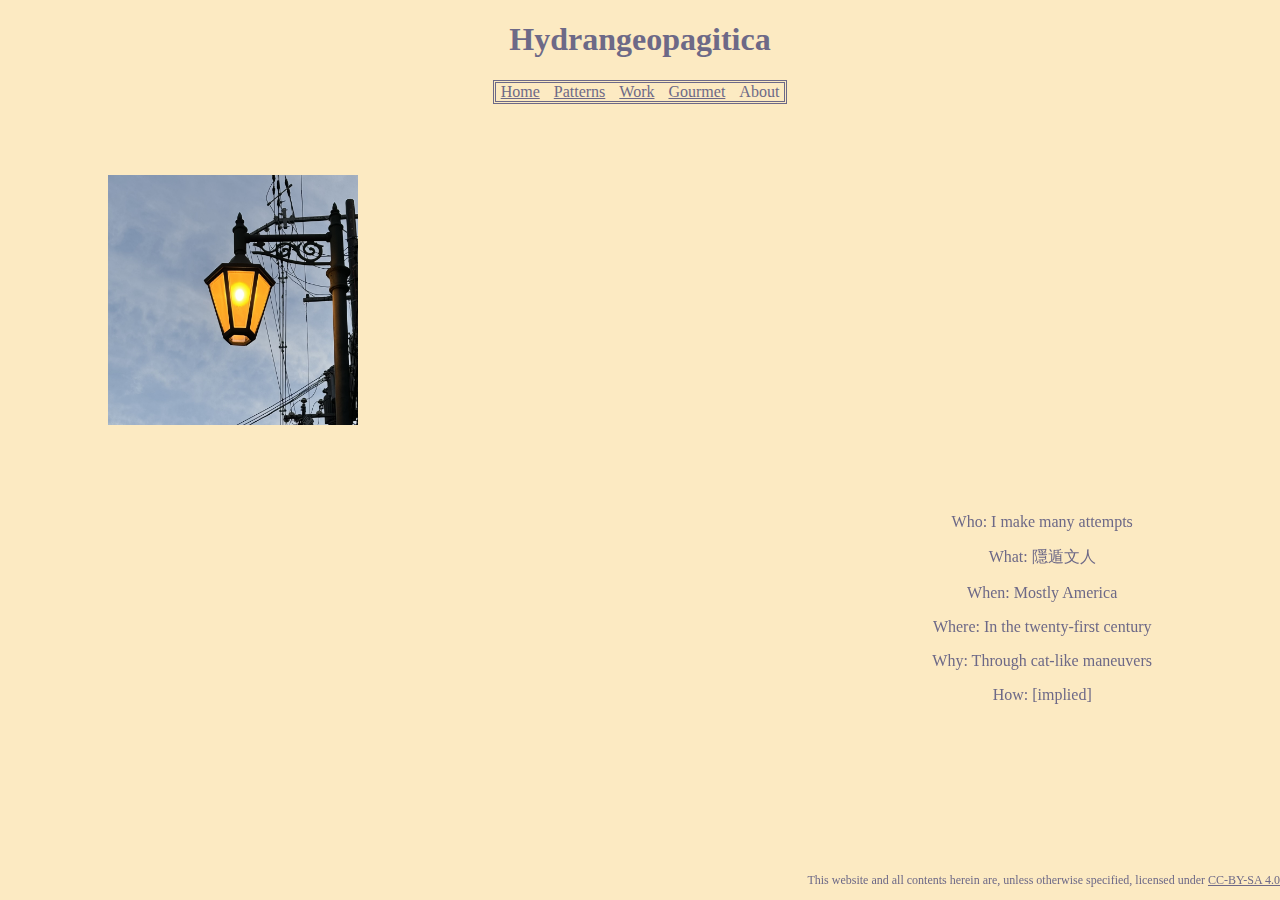
<file: about.html>
<!DOCTYPE html>
<html>
    <head>
		<title>About</title>
        <link href="./styles/style.css" rel="stylesheet" type="text/css">
		<link rel="icon" type="image/x-icon" href="./media/icon.png">
    </head>
    <body>
        <div id=#header class="center">
            <h1>Hydrangeopagitica</h1>
		</div>
            <div class="center navbar">
                <a href="./index.html">Home</a>
                <a href="./patterns.html">Patterns</a>
                <a href="./work.html">Work</a>
                <a href="./gourmet.html">Gourmet</a>
                <a>About</a>
            </div>
			<img src="./media/lamp.png" alt="Do you feel safe?" style="width: 250px; margin-left: 100px; margin-top: 50px;">
			<div class="mainbody center" style="position: fixed; right: 10%; bottom: 20%; width: fit-content;">
				<p>Who: I make many attempts</p>
				<p>What: 隱遁文人</p>
				<p>When: Mostly America</p>
				<p>Where: In the twenty-first century</p>
				<p>Why: Through cat-like maneuvers</p>
				<p>How: [implied]</p>
			</div>
			<div id="licensebox" style="position: fixed; bottom: 0; right: 0;">
                <p>This website and all contents herein are, unless otherwise specified, licensed under <a rel="license" href="https://creativecommons.org/licenses/by-sa/4.0/">CC-BY-SA 4.0</a></p>
            </div>
    </body>
</html>
</file>
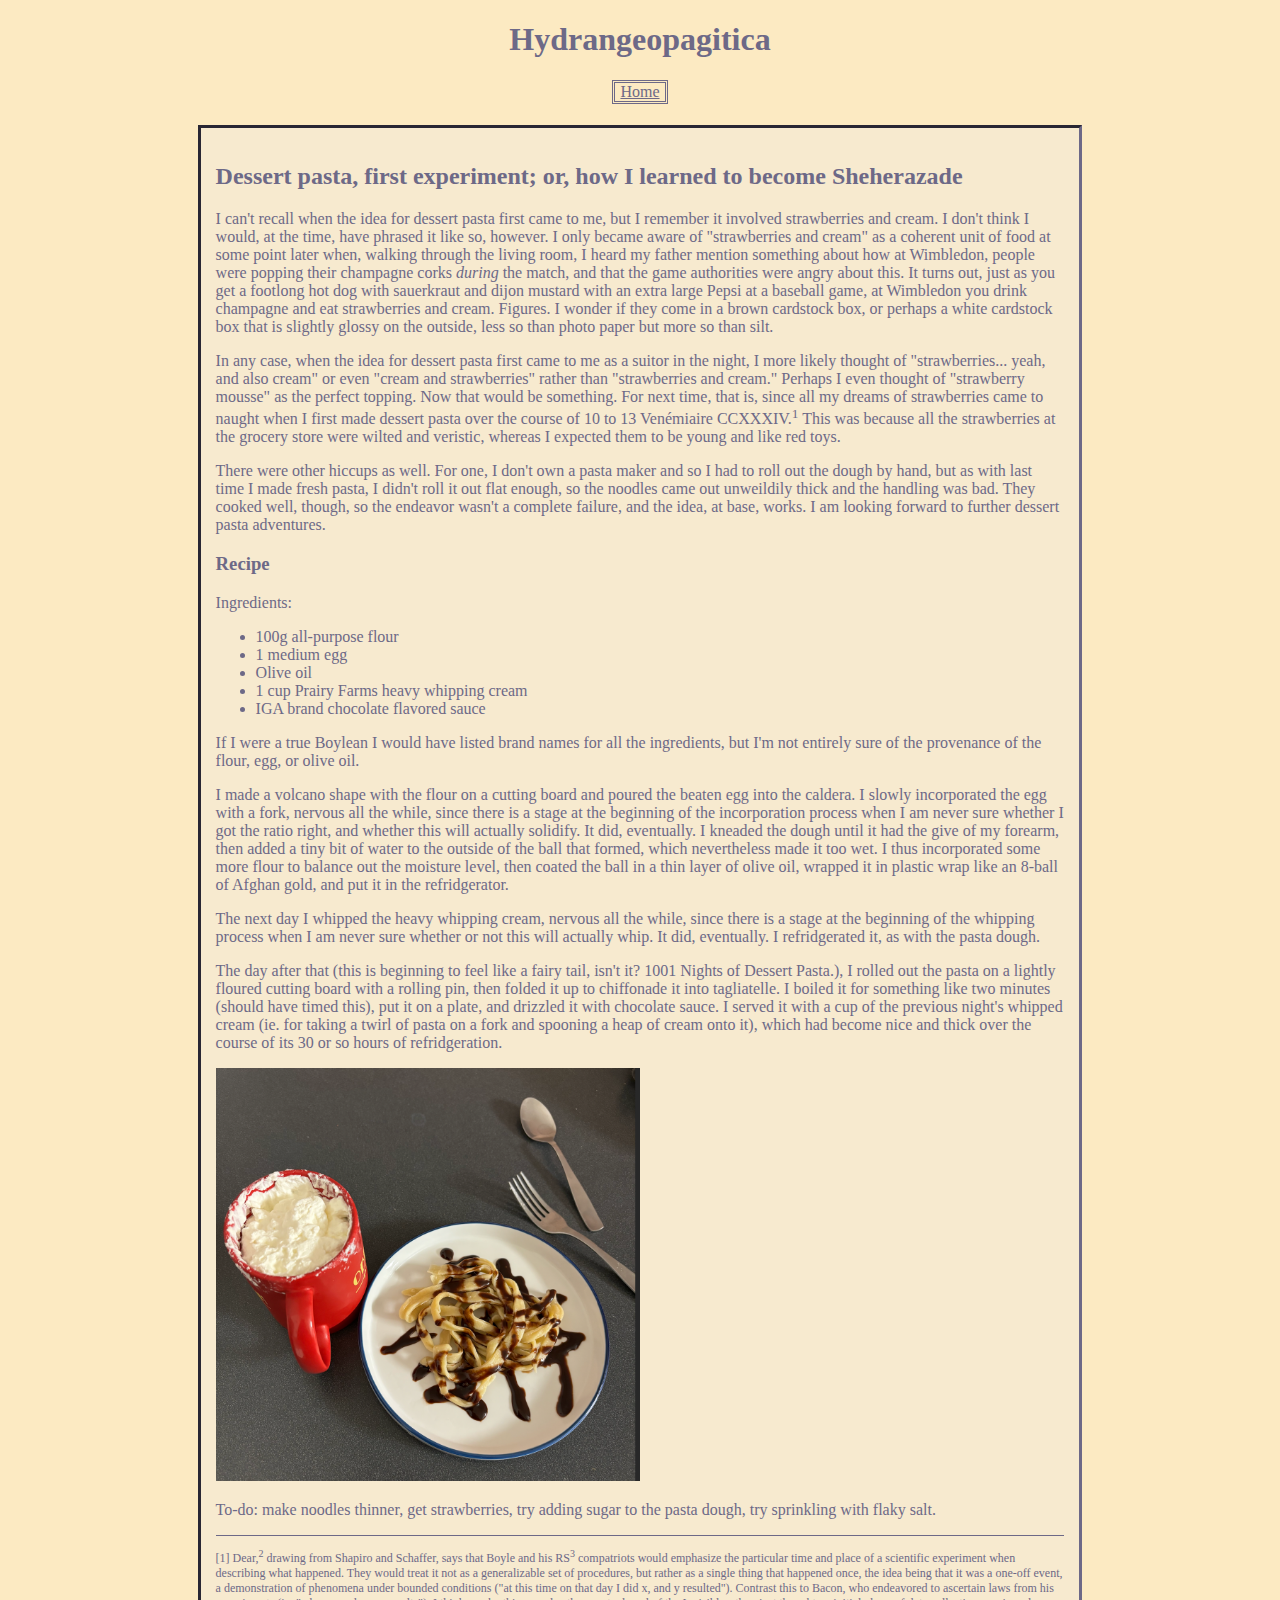
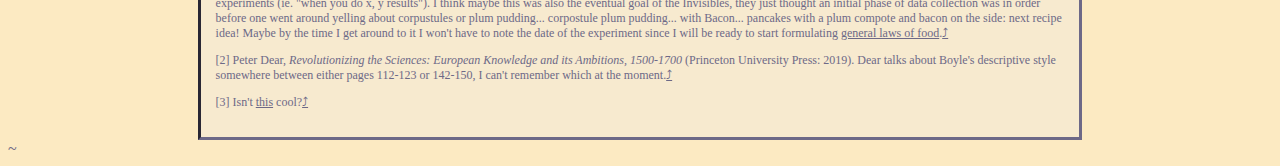
<file: dessertpastaone.html>
<!DOCTYPE html>
<html>
    <head>
        <link href="./styles/style.css" rel="stylesheet" type="text/css">
    </head>
    <body>
        <div id=#header class="center">
            <h1>Hydrangeopagitica</h1>
            <div class="center navbar">
                <a href="./index.html">Home</a>
            </div>
        </div>
        <div id="bodybox">
			<h2>Dessert pasta, first experiment; or, how I learned to become Sheherazade</h2>
			<p>I can't recall when the idea for dessert pasta first came to me, but I remember it involved strawberries and cream. I don't think I would, at the time, have phrased it like so, however. I only became aware of "strawberries and cream" as a coherent unit of food at some point later when, walking through the living room, I heard my father mention something about how at Wimbledon, people were popping their champagne corks <i>during</i> the match, and that the game authorities were angry about this. It turns out, just as you get a footlong hot dog with sauerkraut and dijon mustard with an extra large Pepsi at a baseball game, at Wimbledon you drink champagne and eat strawberries and cream. Figures. I wonder if they come in a brown cardstock box, or perhaps a white cardstock box that is slightly glossy on the outside, less so than photo paper but more so than silt.</p>
			<p>In any case, when the idea for dessert pasta first came to me as a suitor in the night, I more likely thought of "strawberries... yeah, and also cream" or even "cream and strawberries" rather than "strawberries and cream." Perhaps I even thought of "strawberry mousse" as the perfect topping. Now that would be something. For next time, that is, since all my dreams of strawberries came to naught when I first made dessert pasta over the course of 10 to 13 Venémiaire CCXXXIV.<a href="#footnote-1" id="f1text" class="footnote"><sup>1</sup></a> This was because all the strawberries at the grocery store were wilted and veristic, whereas I expected them to be young and like red toys.</p>
			<p>There were other hiccups as well. For one, I don't own a pasta maker and so I had to roll out the dough by hand, but as with last time I made fresh pasta, I didn't roll it out flat enough, so the noodles came out unweildily thick and the handling was bad. They cooked well, though, so the endeavor wasn't a complete failure, and the idea, at base, works. I am looking forward to further dessert pasta adventures.</p>
			<h3>Recipe</h3>
			<p>Ingredients:</p>
			<ul>
				<li>100g all-purpose flour</li>
				<li>1 medium egg</li>
				<li>Olive oil</li>
				<li>1 cup Prairy Farms heavy whipping cream</li>
				<li>IGA brand chocolate flavored sauce</li>
			</ul>
			<p>If I were a true Boylean I would have listed brand names for all the ingredients, but I'm not entirely sure of the provenance of the flour, egg, or olive oil.</p>
			<p>I made a volcano shape with the flour on a cutting board and poured the beaten egg into the caldera. I slowly incorporated the egg with a fork, nervous all the while, since there is a stage at the beginning of the incorporation process when I am never sure whether I got the ratio right, and whether this will actually solidify. It did, eventually. I kneaded the dough until it had the give of my forearm, then added a tiny bit of water to the outside of the ball that formed, which nevertheless made it too wet. I thus incorporated some more flour to balance out the moisture level, then coated the ball in a thin layer of olive oil, wrapped it in plastic wrap like an 8-ball of Afghan gold, and put it in the refridgerator.</p>
			<p>The next day I whipped the heavy whipping cream, nervous all the while, since there is a stage at the beginning of the whipping process when I am never sure whether or not this will actually whip. It did, eventually. I refridgerated it, as with the pasta dough.</p>
			<p>The day after that (this is beginning to feel like a fairy tail, isn't it? 1001 Nights of Dessert Pasta.), I rolled out the pasta on a lightly floured cutting board with a rolling pin, then folded it up to chiffonade it into tagliatelle. I boiled it for something like two minutes (should have timed this), put it on a plate, and drizzled it with chocolate sauce. I served it with a cup of the previous night's whipped cream (ie. for taking a twirl of pasta on a fork and spooning a heap of cream onto it), which had become nice and thick over the course of its 30 or so hours of refridgeration.</p>
			<img src="./media/dessertpastaone.png" alt="I really tried with the drizzle pattern" style="width: 50%;">
			<p>To-do: make noodles thinner, get strawberries, try adding sugar to the pasta dough, try sprinkling with flaky salt.</p>
			<div class="footnote-container">
					<p id="footnote-1">[1] Dear,<a href="#footnote-2" id="f2text" class="footnote"><sup>2</sup></a> drawing from Shapiro and Schaffer, says that Boyle and his RS<a href="#footnote-3" id="f3text" class="footnote"><sup>3</sup></a> compatriots would emphasize the particular time and place of a scientific experiment when describing what happened. They would treat it not as a generalizable set of procedures, but rather as a single thing that happened once, the idea being that it was a one-off event, a demonstration of phenomena under bounded conditions ("at this time on that day I did x, and y resulted"). Contrast this to Bacon, who endeavored to ascertain laws from his experiments (ie. "when you do x, y results"). I think maybe this was also the eventual goal of the Invisibles, they just thought an initial phase of data collection was in order before one went around yelling about corpustules or plum pudding... corpostule plum pudding... with Bacon... pancakes with a plum compote and bacon on the side: next recipe idea! Maybe by the time I get around to it I won't have to note the date of the experiment since I will be ready to start formulating <a href="https://oneplantanimal.github.io/food/Foodspace.html">general laws of food</a>.<a href="#f1text">⤴︎</a> </p>
					<p id="footnote-2">[2] Peter Dear, <i>Revolutionizing the Sciences: European Knowledge and its Ambitions, 1500-1700</i> (Princeton University Press: 2019). Dear talks about Boyle's descriptive style somewhere between either pages 112-123 or 142-150, I can't remember which at the moment.<a href="#f2text">⤴︎</a></p>
					<p id="footnote-3">[3] Isn't <a href="https://en.wikipedia.org/wiki/Invisible_College">this</a> cool?<a href="#f3text">⤴︎</a></p>
			</div>
        </div>
    </body>
</html>
~
</file>
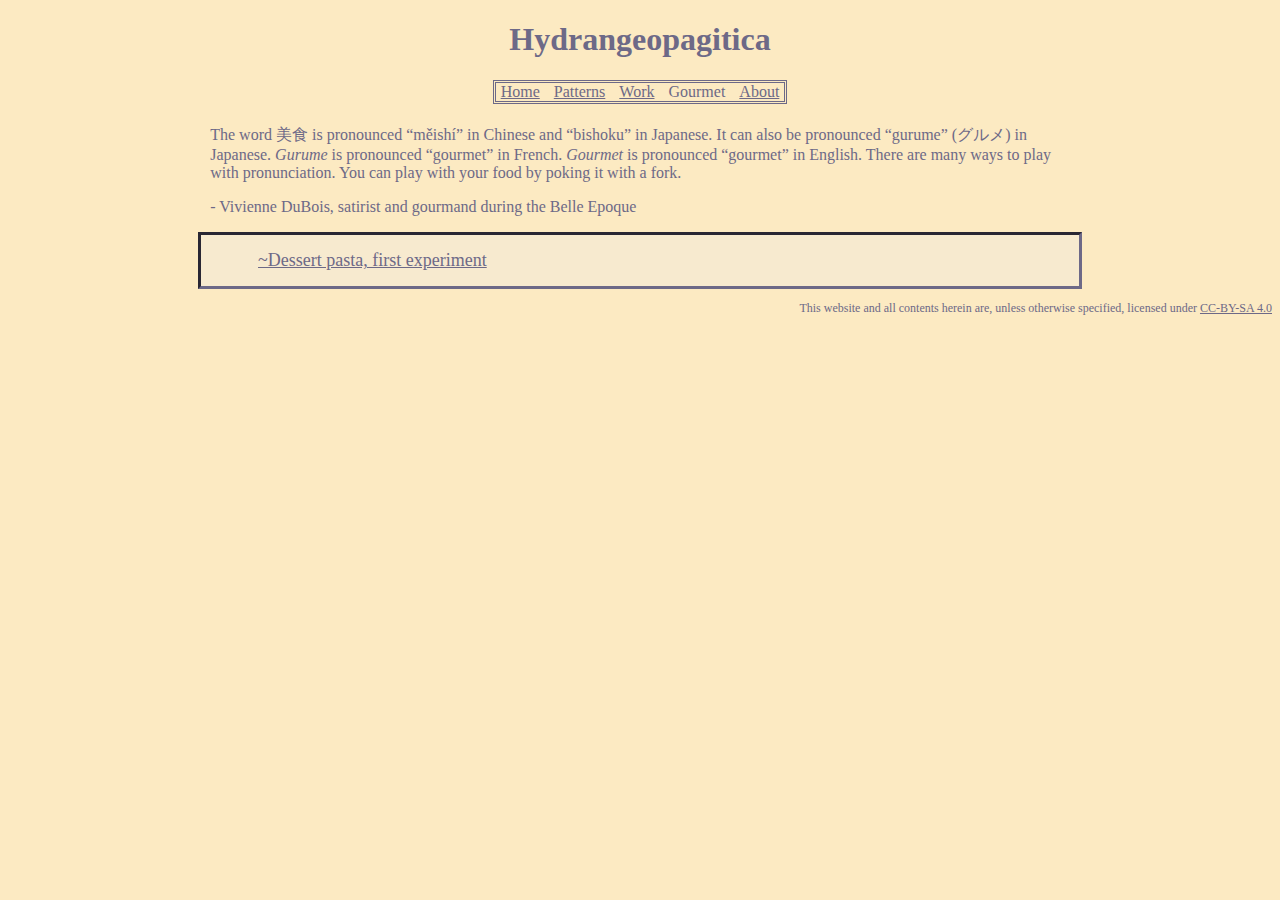
<file: gourmet.html>
<!DOCTYPE html>
<html>
    <head>
        <link href="./styles/style.css" rel="stylesheet" type="text/css">
		<link rel="icon" type="image/x-icon" href="./media/icon.png">
    </head>
    <body>
        <div id=#header class="center">
            <h1>Hydrangeopagitica</h1>
            <div class="center navbar">
                <a href="./index.html">Home</a>
                <a href="./patterns.html">Patterns</a>
                <a href="./work.html">Work</a>
                <a>Gourmet</a>
                <a href="./about.html">About</a>
            </div>
		</div>
		<div id="epigraph">
			<p>The word 美食 is pronounced “měishí” in Chinese and “bishoku” in Japanese. It can also be pronounced “gurume” <span lang="ja">(グルメ)</span> in Japanese. <i>Gurume</i> is pronounced “gourmet” in French. <i>Gourmet</i> is pronounced “gourmet” in English. There are many ways to play with pronunciation. You can play with your food by poking it with a fork.</p>
			<p>- Vivienne DuBois, satirist and gourmand during the Belle Epoque</p>
		</div>
		<div id="bodybox">
		    <div id="postlist">
			    <div class="postentry">
				    <a class="posttitle" href="./dessertpastaone.html">~Dessert pasta, first experiment</a>
			    </div>
	        </div>
		</div>
	    <div id="licensebox">
            <p>This website and all contents herein are, unless otherwise specified, licensed under <a rel="license" href="https://creativecommons.org/licenses/by-sa/4.0/">CC-BY-SA 4.0</a></p>
        </div>
    </body>
</html>
</file>
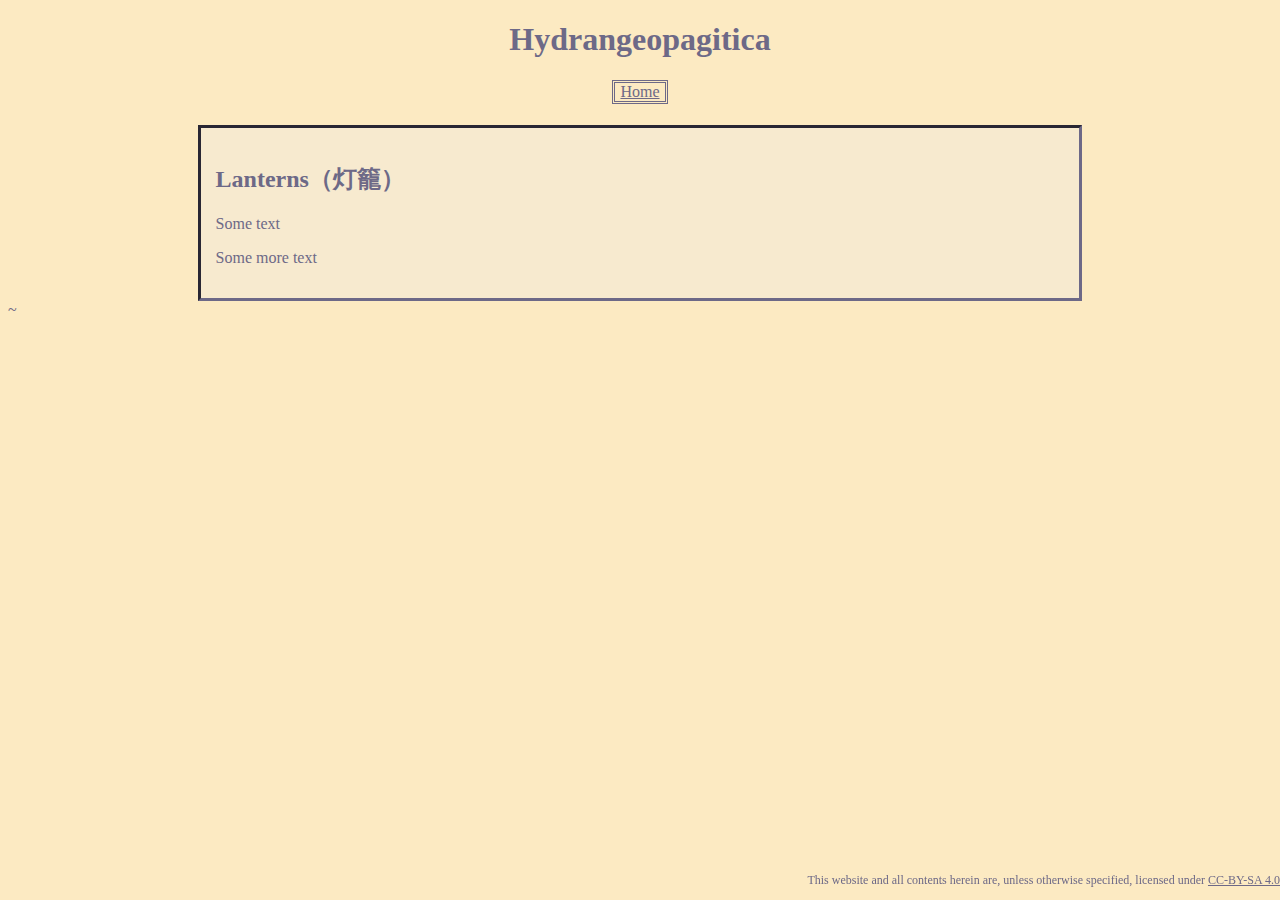
<file: lanterns.html>
<!DOCTYPE html>
<html>
    <head>
        <title>Lanterns（灯籠）</title>
        <link href="./styles/style.css" rel="stylesheet" type="text/css">
        <link rel="icon" type="image/x-icon" href="./media/icon.png">
    </head>
    <body>
        <div id=#header class="center">
            <h1>Hydrangeopagitica</h1>
            <div class="navbar">
                <a href="./index.html">Home</a>
            </div>
        </div>
        <div id="bodybox">
            <h2>Lanterns（灯籠）</h2>
            <p>Some text</p>
            <p>Some more text</p>
        </div>
        <div id="licensebox" style="position: fixed; bottom: 0; right: 0;">
                <p>This website and all contents herein are, unless otherwise specified, licensed under <a rel="license" href="https://creativecommons.org/licenses/by-sa/4.0/">CC-BY-SA 4.0</a></p>
        </div>
    </body>
</html>
~
</file>
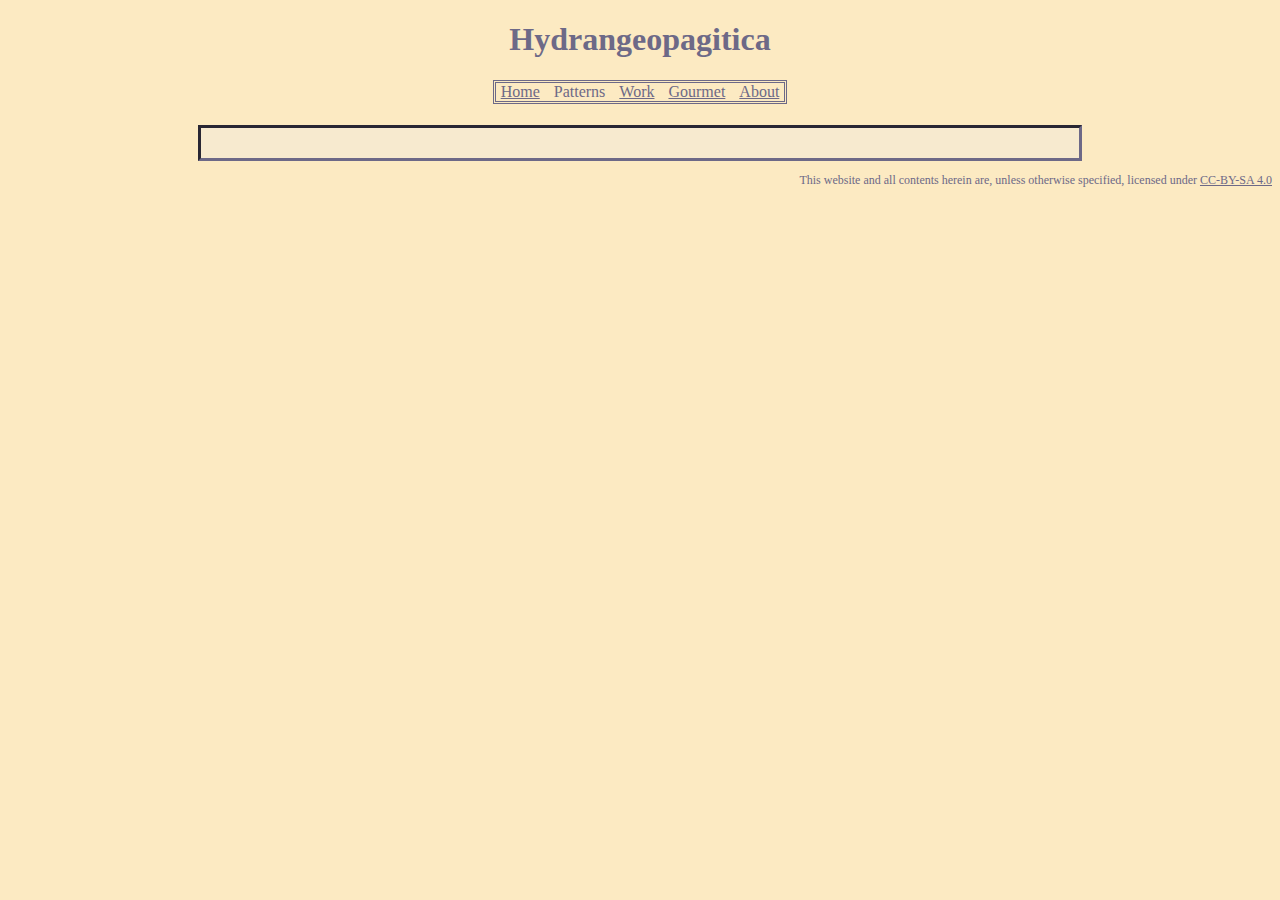
<file: patterns.html>
<!DOCTYPE html>
<html>
    <head>
        <link href="./styles/style.css" rel="stylesheet" type="text/css">
		<link rel="icon" type="image/x-icon" href="./media/icon.png">
    </head>
    <body>
        <div id=#header class="center">
            <h1>Hydrangeopagitica</h1>
            <div class="center navbar">
                <a href="./index.html">Home</a>
                <a>Patterns</a>
                <a href="./work.html">Work</a>
                <a href="./gourmet.html">Gourmet</a>
                <a href="./about.html">About</a>
            </div>
        </div>
		<div id="bodybox">
		</div>
		<div id="licensebox">
            <p>This website and all contents herein are, unless otherwise specified, licensed under <a rel="license" href="https://creativecommons.org/licenses/by-sa/4.0/">CC-BY-SA 4.0</a></p>
        </div>
    </body>
</html>
</file>
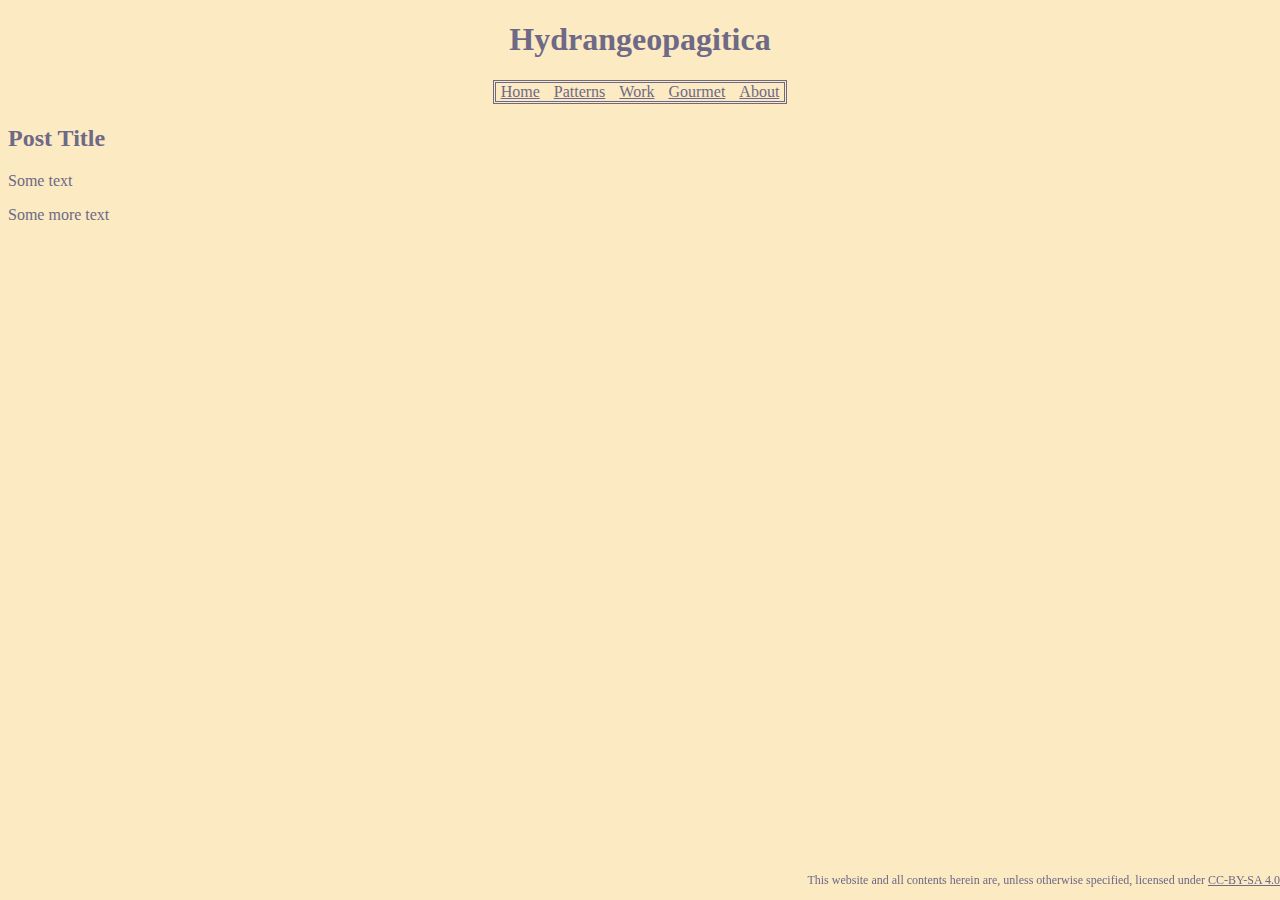
<file: posttemplate.html>
<!DOCTYPE html>
<html>
	<head>
		<title>Insert title here</title>
		<link href="./styles/style.css" rel="stylesheet" type="text/css">
		<link rel="icon" type="image/x-icon" href="./media/icon.png">
	</head>
	<body>
		<div id=#header class="center">
		    <h1>Hydrangeopagitica</h1>
			<div class="navbar">
				<a href="./index.html">Home</a>
				<a href="./patterns.html">Patterns</a>
				<a href="./work.html">Work</a>
				<a href="./gourmet.html">Gourmet</a>
				<a href="./about.html">About</a>
			</div>
		</div>
		<div id=#bodybox>
			<h2>Post Title</h2>
		    <p>Some text</p>
		    <p>Some more text</p>
		</div>
        <div id="licensebox" style="position: fixed; bottom: 0; right: 0;">
                <p>This website and all contents herein are, unless otherwise specified, licensed under <a rel="license" href="https://creativecommons.org/licenses/by-sa/4.0/">CC-BY-SA 4.0</a></p>
        </div>
	</body>
</html>
</file>
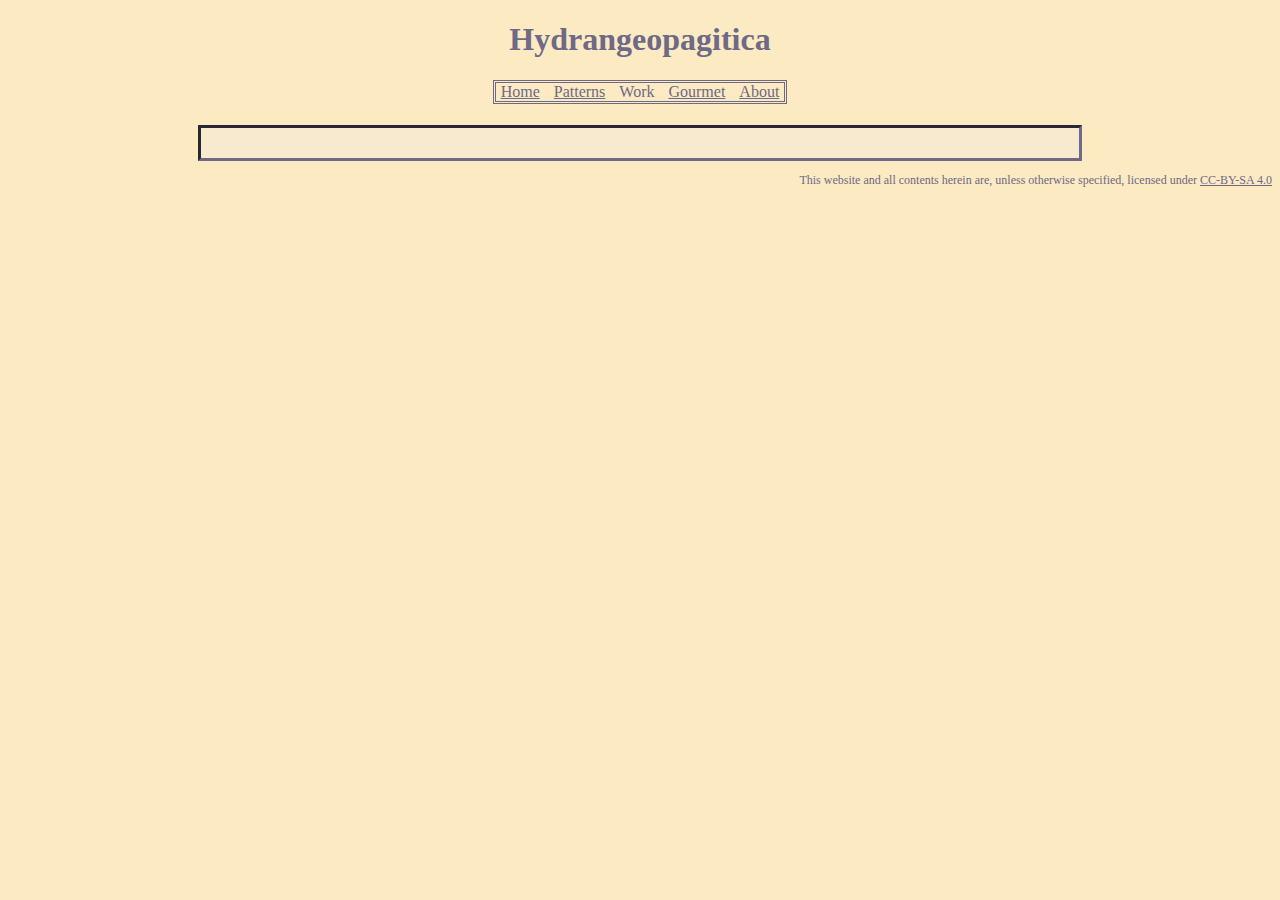
<file: work.html>
<!DOCTYPE html>
<html>
    <head>
		<title>Work</title>
        <link href="./styles/style.css" rel="stylesheet" type="text/css">
		<link rel="icon" type="image/x-icon" href="./media/icon.png">
    </head>
    <body>
        <div id=#header class="center">
            <h1>Hydrangeopagitica</h1>
            <div class="center navbar">
                <a href="./index.html">Home</a>
                <a href="./patterns.html">Patterns</a>
                <a>Work</a>
                <a href="./gourmet.html">Gourmet</a>
                <a href="./about.html">About</a>
            </div>
        </div>
		<div id="bodybox">
		</div>
		<div id="licensebox">
            <p>This website and all contents herein are, unless otherwise specified, licensed under <a rel="license" href="https://creativecommons.org/licenses/by-sa/4.0/">CC-BY-SA 4.0</a></p>
        </div>
    </body>
</html>
</file>
<file: styles/style.css>
body, button {
	background-color: #fceac2;
	color: #6d6987;
	font-family: "Garamond", Garamond, serif;
}

a {
	color: #6d6987;
}

button {
	border: none;
	font-size: 16px;
    text-decoration-line: underline;
}

button:hover {
	cursor: pointer;
	text-decoration-line: none;
}

.navbar {
	font-family: "Garamond", Garamond, serif;
	width: fit-content;
	border-style: double;
	border-color: #6d6987;
	text-align: justify;
	margin: 0 auto;
	margin-bottom: 21.44px;
}

.navbar > a {
	padding: 5px;
}

#epigraph {
	margin-left: 16%;
	margin-right: 16%;
}

#bodybox {
	margin-left: 15%;
	margin-right: 15%;
	padding: 15px;
	border-style: inset;
	border-color: #6d6987;
	background-color: #f7eacf;
}

#postlist {
    margin-left: 5%;
    margin-right: 5%;	
}

#licensebox {
	text-align: right;
	font-size: 12px;
}

.footnote-container {
	font-size: 12px;
	border-top-style: solid;
	border-top-width: 1px;
}

.posttitle {
	font-size: 18px;
}

.center {
	text-align: center;
	}

.imgcenter {
	display: block;
	margin-left: auto;
	margin-right: auto;
}

.imgstarthidden {
	display: none;
}

.footnote {
	text-decoration-line: none;
}
</file>
